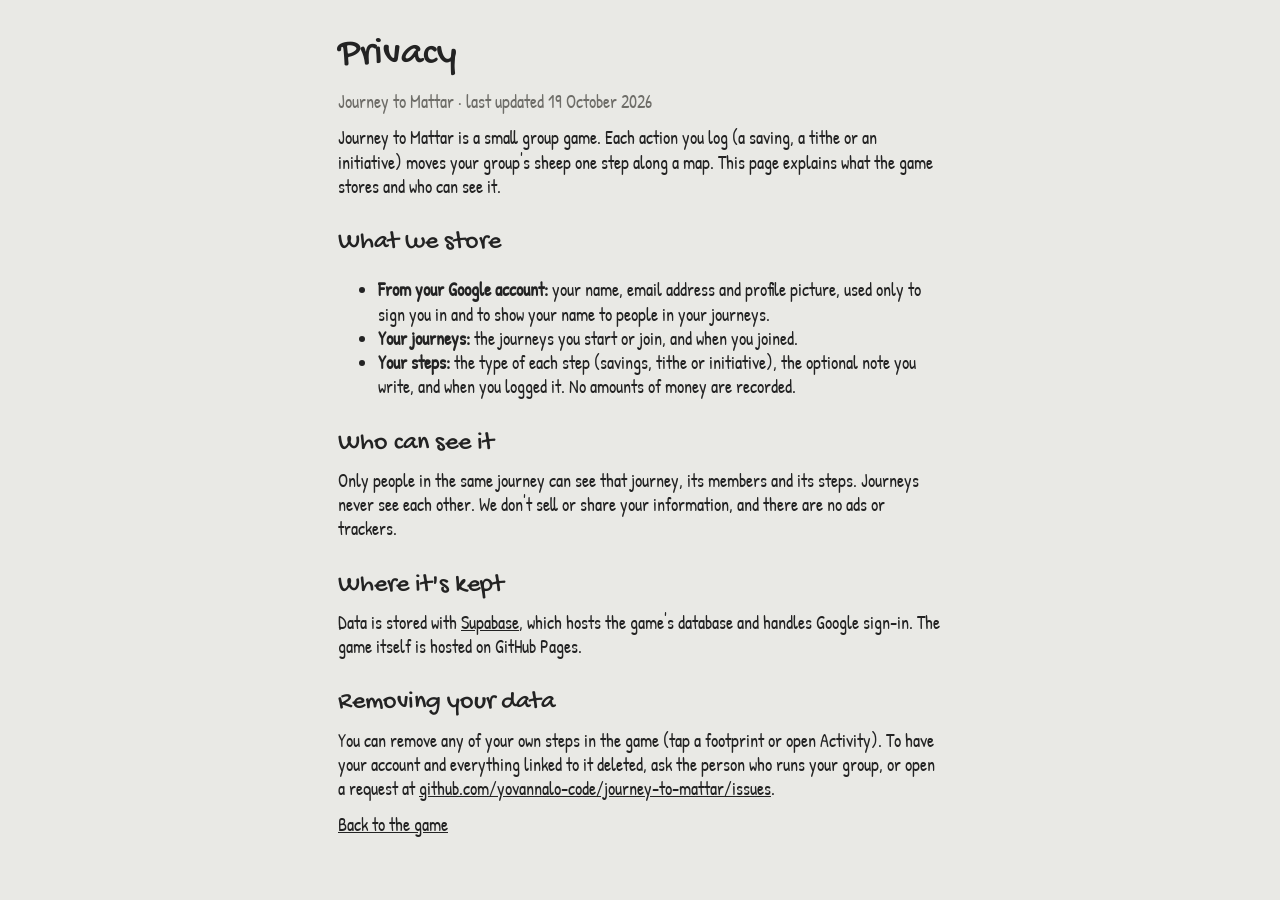
<file: privacy.html>
<!doctype html>
<html lang="en">
<head>
  <meta charset="utf-8">
  <meta name="viewport" content="width=device-width, initial-scale=1">
  <title>Privacy · Journey to Mattar</title>
  <link rel="icon" href="icon.svg" type="image/svg+xml">
  <link rel="preconnect" href="https://fonts.googleapis.com">
  <link rel="preconnect" href="https://fonts.gstatic.com" crossorigin>
  <link href="https://fonts.googleapis.com/css2?family=Gochi+Hand&family=Patrick+Hand&display=swap" rel="stylesheet">
  <link rel="stylesheet" href="styles.css">
  <style>
    html, body { height: auto; }
    .doc { max-width: 640px; margin: 0 auto; padding: 28px 18px 48px; }
    .doc h1 { font-size: 40px; }
    .doc h2 { font-size: 26px; margin-top: 26px; }
    .doc p, .doc li { font-size: 18px; }
    .doc a { color: inherit; }
  </style>
</head>
<body class="style-sketch">
  <main class="doc">
    <h1>Privacy</h1>
    <p class="muted">Journey to Mattar · last updated 19 October 2026</p>

    <p>Journey to Mattar is a small group game. Each action you log (a saving, a tithe or an initiative) moves your group's sheep one step along a map. This page explains what the game stores and who can see it.</p>

    <h2>What we store</h2>
    <ul>
      <li><b>From your Google account:</b> your name, email address and profile picture, used only to sign you in and to show your name to people in your journeys.</li>
      <li><b>Your journeys:</b> the journeys you start or join, and when you joined.</li>
      <li><b>Your steps:</b> the type of each step (savings, tithe or initiative), the optional note you write, and when you logged it. No amounts of money are recorded.</li>
    </ul>

    <h2>Who can see it</h2>
    <p>Only people in the same journey can see that journey, its members and its steps. Journeys never see each other. We don't sell or share your information, and there are no ads or trackers.</p>

    <h2>Where it's kept</h2>
    <p>Data is stored with <a href="https://supabase.com/privacy">Supabase</a>, which hosts the game's database and handles Google sign-in. The game itself is hosted on GitHub Pages.</p>

    <h2>Removing your data</h2>
    <p>You can remove any of your own steps in the game (tap a footprint or open Activity). To have your account and everything linked to it deleted, ask the person who runs your group, or open a request at <a href="https://github.com/yovannalo-code/journey-to-mattar/issues">github.com/yovannalo-code/journey-to-mattar/issues</a>.</p>

    <p><a href="./">Back to the game</a></p>
  </main>
</body>
</html>
</file>
<file: styles.css>
/* Three art styles share one layout. Every colour, font and edge comes from these tokens;
   .style-sketch (default), .style-pixel and .style-cozy swap them. */
:root, .style-sketch {
  /* screens */
  --paper: #e9e9e5;
  --paper-2: #f7f7f3;
  --card: rgba(247, 247, 243, .94);
  --ink: #232323;
  --muted: #6e6d68;
  --divider: #d2d1cb;
  --yellow: #f2cd2c;
  --yellow-soft: #f6e59a;
  --coral: #ec7a54;
  --hand: 'Gochi Hand', 'Patrick Hand', 'Comic Sans MS', cursive;
  --body: 'Patrick Hand', 'Comic Sans MS', system-ui, sans-serif;
  --wobble: 255px 14px 225px 14px / 14px 225px 14px 255px;
  --wobble-input: 14px 225px 14px 255px / 255px 14px 225px 14px;
  --round: 50%;
  --sheet-radius: 26px;
  --bw: 2.5px;
  --shadow: 3px 3px 0 var(--ink);
  --shadow-press: 1px 1px 0 var(--ink);
  --body-bg: none;
  /* map */
  --ground: #eaeae6;
  --ground-tex: transparent;
  --grid: #d4d3cd;
  --vignette: rgba(90, 90, 86, .5);
  --pen: #232323;
  --lw: 2;
  --obj: #fbfbf8;
  --tree: #fbfbf8;
  --wall: #fbfbf8;
  --hut-roof: #fbfbf8;
  --roof: #bdbdb8;
  --trunk: #232323;
  --shade: url(#hatch);
  --hatch-bg: #d8d7d2;
  --hatch-line: #232323;
  --dots-bg: #f3efd8;
  --dots-fg: #161616;
  --dark: #232323;
  --tan: #d9c4a0;
  --wool: #f7f4ea;
  --fleece: #b7ad95;
  --face: #2f2f33;
  --leg-far: #56565c;
  --plank: #e3d2ad;
  --water: #bdbcb7;
  --bank: #232323;
  --glint: #f4f4f0;
  --trail: #efd877;
  --trail-todo: #a9a8a1;
  --cat-savings: #f2cd2c;
  --cat-tithe: #ec7a54;
  --cat-initiatives: #8cb7dc;
  --obj-shadow: none;
  --hi: none;
  --pen-hatch: inline;
  --label-halo: #eaeae6;
  --reached: #8a6d00;
  --ground-a: #86c43a;
  --ground-b: #6aa62a;
  --ground-c: #9ad44e;
  --safe-top: env(safe-area-inset-top, 0px);
  --safe-bottom: env(safe-area-inset-bottom, 0px);
}

/* Image 2: chunky pixels, cream and black on lime green, halftone dots. */
.style-pixel {
  --paper: #86c43a;
  --paper-2: #f4f0da;
  --card: #f4f0da;
  --ink: #141414;
  --muted: #4b5a35;
  --divider: #c9c4a8;
  --yellow: #f4d23a;
  --yellow-soft: #f8e690;
  --coral: #ef8558;
  --hand: 'Pixelify Sans', 'Courier New', monospace;
  --body: 'Pixelify Sans', 'Courier New', monospace;
  --wobble: 0;
  --wobble-input: 0;
  --round: 0;
  --sheet-radius: 0;
  --bw: 3px;
  --shadow: 4px 4px 0 var(--ink);
  --shadow-press: 1px 1px 0 var(--ink);
  --body-bg: radial-gradient(#6aa62a 32%, transparent 34%) 0 0 / 6px 6px;
  --ground: #86c43a;
  --ground-tex: url(#bgdots);
  --grid: rgba(30, 60, 10, .28);
  --vignette: rgba(30, 60, 10, .35);
  --pen: #141414;
  --lw: 3.4;
  --obj: #f4f0da;
  --tree: #f4f0da;
  --wall: #f4f0da;
  --hut-roof: #f4f0da;
  --roof: #c9c4a8;
  --trunk: #141414;
  --shade: url(#halftone);
  --dots-bg: #f4f0da;
  --dots-fg: #141414;
  --dark: #141414;
  --tan: #e8cf9a;
  --wool: #f4f0da;
  --fleece: #141414;
  --face: #141414;
  --leg-far: #141414;
  --plank: #e8cf9a;
  --water: #f4f0da;
  --bank: #141414;
  --glint: #9ad44e;
  --trail: #f4f0da;
  --trail-todo: #141414;
  --cat-savings: #f4d23a;
  --cat-tithe: #ef8558;
  --cat-initiatives: #f4f0da;
  --label-halo: #f4f0da;
  --reached: #141414;
}

/* Image 3: smooth pastel 3D, cel shading, soft shadows, no ink lines. */
.style-cozy, .style-cozy3d {
  --paper: #f7efe0;
  --paper-2: #fffaf1;
  --card: rgba(255, 250, 241, .95);
  --ink: #5b4a3c;
  --muted: #998877;
  --divider: #eadcc6;
  --yellow: #f6cf6a;
  --yellow-soft: #fbe6b0;
  --coral: #ef9a82;
  --hand: 'Fredoka', 'Baloo 2', system-ui, sans-serif;
  --body: 'Fredoka', 'Baloo 2', system-ui, sans-serif;
  --wobble: 20px;
  --wobble-input: 16px;
  --round: 50%;
  --bw: 0px;
  --shadow: 0 5px 0 rgba(91, 74, 60, .16), 0 10px 20px rgba(91, 74, 60, .12);
  --shadow-press: 0 2px 0 rgba(91, 74, 60, .16);
  --ground: #b4d897;
  --ground-tex: transparent;
  --grid: rgba(255, 255, 255, .28);
  --vignette: rgba(120, 160, 110, .25);
  --pen: rgba(70, 90, 60, .22);
  --lw: 1.2;
  --obj: #fff4e3;
  --tree: #86c487;
  --mtn: #d3d8e2;
  --wall: #fff4e3;
  --hut-roof: #ef9a82;
  --roof: #ef9a82;
  --trunk: #b98a62;
  --shade: rgba(40, 60, 90, .16);
  --dark: #6b5a50;
  --tan: #f0cf9f;
  --wool: #fffaf0;
  --fleece: transparent;
  --face: #6b5a50;
  --leg-far: #8a786c;
  --plank: #d9b088;
  --water: #8fd0d4;
  --bank: #e7f3d8;
  --glint: #e3f7f6;
  --trail: #f1dcae;
  --trail-todo: rgba(255, 255, 255, .7);
  --cat-savings: #f6cf6a;
  --cat-tithe: #ef9a82;
  --cat-initiatives: #9cc7ec;
  --obj-shadow: rgba(60, 90, 40, .2);
  --hi: rgba(255, 255, 255, .35);
  --pen-hatch: none;
  --label-halo: #fffaf1;
  --reached: #b8862a;
}

* { box-sizing: border-box; -webkit-tap-highlight-color: transparent; }
html, body { margin: 0; height: 100%; }
body {
  background: var(--body-bg), var(--paper);
  color: var(--ink);
  font-family: var(--body);
  font-size: 18px;
  line-height: 1.35;
  overscroll-behavior: none;
}
h1, h2, h3, h4 { font-family: var(--hand); font-weight: 400; margin: 0 0 8px; }
h1 { font-size: 44px; }
h2 { font-size: 30px; }
h3 { font-size: 28px; }
h4 { font-size: 22px; margin-top: 18px; }
p { margin: 0 0 12px; }
code { font-size: 14px; background: var(--divider); padding: 1px 5px; border-radius: 4px; }
.muted { color: var(--muted); }
.small { font-size: 14px; }
[hidden] { display: none !important; }

/* ---------------------------------------------------------------- buttons & inputs */
.btn {
  display: inline-flex; align-items: center; justify-content: center; gap: 10px;
  width: 100%; min-height: 52px; padding: 10px 18px;
  font: 22px var(--hand); color: var(--ink);
  background: var(--paper-2);
  border: var(--bw) solid var(--ink); border-radius: var(--wobble);
  box-shadow: var(--shadow);
  cursor: pointer; transition: transform .08s, box-shadow .08s;
}
.btn:active { transform: translate(2px, 2px); box-shadow: var(--shadow-press); }
.btn.primary { background: var(--yellow); }
.btn:disabled { opacity: .55; pointer-events: none; }
.btn.google { background: var(--paper-2); }
.input {
  width: 100%; min-height: 52px; padding: 10px 14px;
  font: 20px var(--body); color: var(--ink);
  background: var(--paper-2); border: max(var(--bw), 2px) solid var(--ink); border-radius: var(--wobble-input);
  outline: none;
}
.input:focus { box-shadow: 0 0 0 3px var(--yellow-soft); }
.code-input { text-align: center; font: 32px var(--hand); letter-spacing: 6px; }
.stack { display: flex; flex-direction: column; gap: 12px; }

.avatar {
  display: inline-flex; align-items: center; justify-content: center; flex: none;
  border-radius: 50%; border: 2px solid var(--ink); background: var(--yellow-soft);
  font-family: var(--hand); object-fit: cover;
}
.avatar-btn { background: none; border: 0; padding: 0; cursor: pointer; }

/* ---------------------------------------------------------------- splash / sign in */
.splash {
  min-height: 100dvh; max-width: 440px; margin: 0 auto;
  padding: calc(32px + var(--safe-top)) 24px calc(32px + var(--safe-bottom));
  display: flex; flex-direction: column; justify-content: center; text-align: center; gap: 6px;
}
.splash-hero { display: flex; justify-content: center; }
.splash-hero .bob, .brand .bob, .empty .bob { animation: bob 1.6s ease-in-out infinite; }
.lead { font-size: 20px; margin-bottom: 22px; }
.invite-note { background: var(--yellow-soft); border: 2px dashed var(--ink); border-radius: 12px; padding: 10px; }
.demo-note { font-size: 14px; color: var(--muted); margin-top: 14px; }

/* ---------------------------------------------------------------- home */
.home {
  max-width: 520px; margin: 0 auto;
  padding: calc(16px + var(--safe-top)) 16px calc(24px + var(--safe-bottom));
}
.home-head { display: flex; align-items: center; justify-content: space-between; margin-bottom: 18px; }
.brand { display: flex; align-items: center; gap: 6px; font: 30px var(--hand); }
.list { display: flex; flex-direction: column; gap: 14px; margin-bottom: 22px; }
.card {
  display: flex; align-items: center; gap: 12px; padding: 14px 16px;
  color: inherit; text-decoration: none;
  background: var(--paper-2); border: var(--bw) solid var(--ink); border-radius: var(--wobble);
  box-shadow: var(--shadow);
}
.card:active { transform: translate(2px, 2px); box-shadow: var(--shadow-press); }
.card-main { flex: 1; min-width: 0; }
.card-title { font: 24px var(--hand); overflow: hidden; text-overflow: ellipsis; white-space: nowrap; }
.code-chip { font: 18px var(--hand); letter-spacing: 2px; padding: 2px 10px; border: 2px dashed var(--ink); border-radius: 10px; background: var(--yellow-soft); }
.home-actions { display: flex; flex-direction: column; gap: 14px; }
.empty { text-align: center; padding: 18px 10px; color: var(--muted); }

/* ---------------------------------------------------------------- journey screen */
.travel { position: fixed; inset: 0; overflow: hidden; }
.map { position: absolute; inset: 0; }
.map::after {
  content: ''; position: absolute; inset: 0; pointer-events: none;
  background: radial-gradient(ellipse at 50% 50%, transparent 55%, var(--vignette) 100%);
}
.map { background: var(--ground); touch-action: none; user-select: none; -webkit-user-select: none; cursor: grab; overflow: hidden; }
.map:active { cursor: grabbing; }
/* the camera slides this layer; the graphics chip moves it without redrawing the map */
.map-layer { position: absolute; left: 0; top: 0; width: 0; height: 0; will-change: transform; }
.map-layer.smooth { transition: transform .4s ease-in-out; }
.world-svg { position: absolute; display: block; overflow: visible; }
.char-svg, .fx-svg { position: absolute; left: 0; top: 0; overflow: visible; pointer-events: none; }
.char-svg { will-change: transform; }
.char-svg.smooth { transition: transform .4s ease-in-out; }

.t-top {
  position: absolute; top: 0; left: 0; right: 0; z-index: 2;
  display: flex; align-items: flex-start; gap: 8px;
  padding: calc(10px + var(--safe-top)) 10px 0;
  pointer-events: none;
}
.t-top > * { pointer-events: auto; }
.icon-btn {
  flex: none; width: 44px; height: 44px; display: grid; place-items: center;
  color: var(--ink); background: var(--paper-2);
  border: var(--bw) solid var(--ink); border-radius: var(--round); box-shadow: var(--shadow); cursor: pointer;
}
.icon-btn:active { transform: translate(1px, 1px); box-shadow: var(--shadow-press); }
.t-card {
  flex: 1; min-width: 0; padding: 8px 12px 9px;
  background: var(--card);
  border: var(--bw) solid var(--ink); border-radius: var(--wobble); box-shadow: var(--shadow);
}
.t-name { font: 22px/1.1 var(--hand); overflow: hidden; text-overflow: ellipsis; white-space: nowrap; }
.legs { display: flex; align-items: center; gap: 0; margin: 7px 0 5px; }
.leg { height: 9px; background: var(--divider); border: 1.5px solid var(--ink); border-radius: 6px; overflow: hidden; min-width: 6px; }
.leg > div { height: 100%; background: var(--yellow); }
.leg-dot { flex: none; width: 9px; height: 9px; border-radius: 50%; border: 1.5px solid var(--ink); background: var(--paper-2); margin: 0 1px; }
.leg-dot.on { background: var(--ink); }
.t-next { font-size: 16px; }
.t-sub { font-size: 13px; color: var(--muted); }

.recenter {
  position: absolute; z-index: 2; left: 50%; transform: translateX(-50%);
  bottom: calc(118px + var(--safe-bottom));
  font: 18px var(--hand); padding: 6px 16px; color: var(--ink);
  background: var(--paper-2); border: min(var(--bw), 2px) solid var(--ink); border-radius: var(--wobble); box-shadow: var(--shadow);
}

.t-actions {
  position: absolute; z-index: 2; left: 0; right: 0; bottom: 0;
  display: flex; justify-content: space-around; align-items: flex-end; gap: 4px;
  padding: 10px 8px calc(10px + var(--safe-bottom));
  background: linear-gradient(to top, var(--paper) 60%, transparent);
}
.act-btn {
  flex: 1; max-width: 100px; display: flex; flex-direction: column; align-items: center; gap: 0;
  background: none; border: 0; padding: 0; color: var(--ink); font: 17px var(--hand); cursor: pointer;
}
.act-btn svg { transition: transform .12s; }
.act-btn:active svg, .act-btn:active .act-log { transform: scale(.9); }
.act-log {
  width: 50px; height: 50px; margin: 4px 0 4px; display: grid; place-items: center;
  border: max(var(--bw), 2px) solid var(--ink); border-radius: var(--round); background: var(--paper-2); box-shadow: var(--shadow);
}

/* ---------------------------------------------------------------- map svg styling */
svg .w { fill: var(--obj); stroke: var(--pen); stroke-width: var(--lw); stroke-linejoin: round; stroke-linecap: round; }
svg .o { fill: none; stroke: var(--pen); stroke-width: var(--lw); stroke-linejoin: round; stroke-linecap: round; }
svg .o.thin { stroke-width: calc(var(--lw) * .65); }
svg .o.thick { stroke-width: calc(var(--lw) * 1.6); }
svg .pen-hatch { display: var(--pen-hatch); }
svg .k { fill: var(--dark); }
svg .y { fill: var(--yellow); stroke: var(--pen); stroke-width: var(--lw); stroke-linejoin: round; }
svg .g { fill: var(--roof); stroke: var(--pen); stroke-width: var(--lw); stroke-linejoin: round; }
svg .h { fill: var(--shade); stroke: none; }
svg .tree { fill: var(--tree); }
svg .mtn { fill: var(--mtn, var(--obj)); }
svg .wall { fill: var(--wall); }
svg .roof { fill: var(--hut-roof); }
svg .trunk { fill: var(--trunk); }
svg .trunk-line { stroke: var(--trunk); }
svg .tan { fill: var(--tan); stroke: var(--pen); stroke-width: calc(var(--lw) * .85); stroke-linejoin: round; }
svg .shadow { fill: rgba(30, 30, 30, .16); }
svg .obj-shadow { fill: var(--obj-shadow); display: var(--pen-hatch); }
.style-cozy svg .obj-shadow, .style-cozy3d svg .obj-shadow { display: inline; }
svg .hi { fill: var(--hi); }
svg .wool { fill: var(--wool); stroke: var(--pen); stroke-width: calc(var(--lw) * 1.2); stroke-linejoin: round; }
svg .fleece { stroke: var(--fleece); }
svg .face { fill: var(--face); stroke: var(--pen); stroke-width: var(--lw); stroke-linejoin: round; }
svg .leg { fill: var(--face); stroke: var(--pen); stroke-width: calc(var(--lw) * .9); stroke-linejoin: round; }
svg .leg.far { fill: var(--leg-far); }
svg .plank { fill: var(--plank); stroke: var(--pen); stroke-width: var(--lw); stroke-linejoin: round; }
svg .mini * { vector-effect: non-scaling-stroke; }
svg .mini .fleece { display: none; }
svg .bub { stroke: var(--pen); stroke-width: calc(var(--lw) + .2px); stroke-linejoin: round; }
svg .bub.savings { fill: var(--cat-savings); }
svg .bub.tithe { fill: var(--cat-tithe); }
svg .bub.initiatives { fill: var(--cat-initiatives); }
.hatch-bg { fill: var(--hatch-bg); }
.hatch-line { stroke: var(--hatch-line); stroke-width: 1.3; }
.dots-bg { fill: var(--dots-bg); }
.dots-fg { fill: var(--dots-fg); }
.grid-line { fill: none; stroke: var(--grid); stroke-width: 1; }
.ground-base { fill: var(--ground); }
.ground-tex { fill: var(--ground-tex); }
.ground-a { fill: var(--ground-a); }
.ground-b { fill: var(--ground-b); }
.ground-c { fill: var(--ground-c); }
.creature-svg .w, .creature-svg .y { stroke-width: calc(var(--lw) * 1.2); }

.river-bank { fill: none; stroke: var(--bank); stroke-width: 36; stroke-linecap: round; stroke-linejoin: round; }
.river-water { fill: none; stroke: var(--water); stroke-width: 31; stroke-linecap: round; stroke-linejoin: round; }
.river-glint { fill: none; stroke: var(--glint); stroke-width: 2; stroke-linecap: round; stroke-dasharray: 14 26 6 30; }
.step-hit { fill: transparent; cursor: pointer; }
.step-sel { fill: none; stroke: var(--ink); stroke-width: 2.5; stroke-dasharray: 4 3; }
.trail-todo { fill: none; stroke: var(--trail-todo); stroke-width: 2.2; stroke-dasharray: 2 9; stroke-linecap: round; }
.trail-done { fill: none; stroke: var(--trail); stroke-width: 10; stroke-linecap: round; stroke-linejoin: round; opacity: .9; }
.step-dot { stroke: var(--pen); stroke-width: 1.5; fill: var(--paper-2); }
.step-dot.savings { fill: var(--cat-savings); }
.step-dot.tithe { fill: var(--cat-tithe); }
.step-dot.initiatives { fill: var(--cat-initiatives); }
.next-tile { fill: color-mix(in srgb, var(--yellow) 14%, transparent); stroke: var(--yellow); stroke-width: 3; stroke-dasharray: 9 7; stroke-linecap: round; }
.stop:not(.reached) { opacity: .62; }
.stop-label {
  font: 17px var(--hand); text-anchor: middle; fill: var(--ink);
  paint-order: stroke; stroke: var(--label-halo); stroke-width: 5px; stroke-linejoin: round;
}
.stop-label.reached { fill: var(--reached); }

/* style-specific touches */
.style-cozy .trail-done, .style-cozy3d .trail-done { stroke-width: 18; opacity: 1; }
.style-cozy .step-dot, .style-cozy3d .step-dot { stroke: rgba(255, 255, 255, .9); stroke-width: 2.5; }
.style-cozy .stop:not(.reached), .style-cozy3d .stop:not(.reached) { opacity: .75; }
.style-pixel .trail-done { stroke-width: 12; opacity: 1; }
.style-pixel .stop-label, .style-pixel .t-name, .style-pixel h1, .style-pixel h2, .style-pixel h3 { letter-spacing: .5px; }
.style-pixel .feed-ic, .style-pixel .avatar { border-radius: 0; }
.style-cozy .act-log, .style-cozy .icon-btn, .style-cozy3d .act-log, .style-cozy3d .icon-btn { color: var(--ink); }
.style-cozy .code-chip, .style-cozy .big-code, .style-cozy .invite-note, .style-cozy3d .code-chip, .style-cozy3d .big-code, .style-cozy3d .invite-note { border-style: solid; border-width: 0; }

.char-svg .w, .char-svg .y { stroke-width: 2.4; }
.map-svg .bob { animation: bob 1.6s ease-in-out infinite; }
.pop { animation: pop 1.6s ease-out forwards; transform-origin: 0 0; }

@keyframes bob { 0%, 100% { transform: translateY(0); } 50% { transform: translateY(-2.5px); } }
@keyframes pop {
  0% { transform: scale(.2); opacity: 0; }
  15% { transform: scale(1.1); opacity: 1; }
  25% { transform: scale(1); }
  75% { opacity: 1; transform: translateY(-6px); }
  100% { opacity: 0; transform: translateY(-16px); }
}

/* ---------------------------------------------------------------- bottom sheets */
.sheet-wrap { position: fixed; inset: 0; z-index: 10; }
.sheet-backdrop { position: absolute; inset: 0; background: rgba(30, 30, 30, .35); opacity: 0; transition: opacity .25s; }
.sheet {
  position: absolute; left: 0; right: 0; bottom: 0; margin: 0 auto; max-width: 560px;
  max-height: 86dvh; overflow-y: auto; -webkit-overflow-scrolling: touch;
  padding: 10px 20px calc(22px + var(--safe-bottom));
  background: var(--paper-2); border: var(--bw) solid var(--ink); border-bottom: 0;
  border-radius: var(--sheet-radius) var(--sheet-radius) 0 0;
  transform: translateY(100%); transition: transform .25s ease-out;
}
.sheet-wrap.open .sheet-backdrop { opacity: 1; }
.sheet-wrap.open .sheet { transform: translateY(0); }
.sheet-grip { width: 44px; height: 5px; border-radius: 3px; background: var(--divider); margin: 0 auto 12px; }
.sheet-head { display: flex; align-items: center; gap: 10px; margin-bottom: 6px; }
.sheet-head h3 { margin: 0; }
.big-code {
  text-align: center; font: 52px var(--hand); letter-spacing: 10px; margin: 6px 0 18px; padding: 6px;
  border: 2.5px dashed var(--ink); border-radius: var(--wobble-input); background: var(--yellow-soft);
}

.stat-row { display: flex; gap: 10px; margin: 6px 0 4px; }
.stat {
  flex: 1; display: flex; flex-direction: column; align-items: center; padding: 8px 4px;
  border: max(var(--bw), 1.5px) solid var(--ink); border-radius: var(--wobble); background: var(--paper);
}
.stat b { font: 26px var(--hand); line-height: 1.1; }
.stat span { font-size: 14px; color: var(--muted); }
.people, .feed { list-style: none; margin: 0; padding: 0; }
.people li { display: flex; align-items: center; gap: 10px; padding: 6px 0; border-bottom: 1.5px dashed var(--divider); }
.people li > span:not(.avatar) { flex: 1; min-width: 0; }
.people li b { font: 22px var(--hand); }
.feed li { display: flex; align-items: flex-start; gap: 10px; padding: 9px 0; border-bottom: 1.5px dashed var(--divider); }
.feed li > div { flex: 1; min-width: 0; }
.feed-ic { flex: none; width: 32px; height: 32px; border-radius: 50%; border: 2px solid var(--ink); display: grid; place-items: center; }
.feed-note { overflow-wrap: anywhere; }
.x-btn { background: none; border: 0; font-size: 24px; color: var(--muted); cursor: pointer; padding: 0 6px; }
#seed { margin-top: 18px; }

/* ---------------------------------------------------------------- toast */
.toast {
  position: fixed; z-index: 20; left: 50%; top: calc(14px + var(--safe-top));
  transform: translate(-50%, -20px); opacity: 0; transition: all .25s;
  max-width: calc(100% - 32px); padding: 10px 18px;
  font: 19px var(--hand); background: var(--ink); color: var(--paper-2); border-radius: var(--wobble-input);
}
.toast.show { transform: translate(-50%, 0); opacity: 1; }

@media (prefers-reduced-motion: reduce) {
  .map-layer.smooth, .char-svg.smooth { transition: none; }
  .bob, .pop { animation: none !important; }
}
.step-who { display: flex; align-items: center; gap: 8px; margin-top: 2px; }
.step-note { font-size: 20px; margin: 10px 0 16px; overflow-wrap: anywhere; }
.invite-text { font-size: 16px; resize: none; line-height: 1.3; }
.btn.armed, .x-btn.armed { background: var(--coral); color: var(--paper-2); }
.x-btn.armed { font-size: 15px; border-radius: 10px; padding: 2px 8px; }

/* ---------------------------------------------------------------- style picker */
.style-list { display: flex; flex-direction: column; gap: 12px; }
.style-option {
  display: flex; align-items: center; gap: 12px; width: 100%; padding: 8px; text-align: left; cursor: pointer;
  font: inherit; color: var(--ink); background: var(--paper-2);
  border: var(--bw) solid var(--ink); border-radius: var(--wobble); box-shadow: var(--shadow);
}
.style-option[aria-pressed="true"] { outline: 3px solid var(--yellow); outline-offset: 2px; }
.style-option b { display: block; font: 22px var(--hand); }
.style-option span { font-size: 15px; color: var(--muted); font-family: var(--body); }
.style-swatch { flex: none; width: 120px; height: 74px; overflow: hidden; border-radius: calc(var(--sheet-radius) / 2); background: var(--ground); }
.style-preview-svg { width: 100%; height: 100%; display: block; }
.t-side { display: flex; flex-direction: column; gap: 8px; flex: none; }
.home-tools { display: flex; align-items: center; gap: 10px; }
.style-pixel .river-bank { stroke-width: 42; }
.style-pixel .next-tile { stroke-width: 4; }

/* ---------------------------------------------------------------- 3D map */
.map3d-canvas { position: absolute; inset: 0; width: 100%; height: 100%; display: block; touch-action: none; cursor: grab; }
.map3d-canvas:active { cursor: grabbing; }
.map3d-overlay { position: absolute; inset: 0; pointer-events: none; overflow: hidden; }
.map3d-label {
  position: absolute; left: 0; top: 0; white-space: nowrap;
  font: 600 15px var(--hand); color: var(--ink); padding: 2px 10px;
  background: var(--card); border-radius: 999px; box-shadow: 0 2px 0 rgba(91, 74, 60, .15);
}
.map3d-label.reached { color: var(--reached); }
.map3d-pop { position: absolute; left: 0; top: 0; }
.pop3d { animation: pop 1.6s ease-out forwards; transform-origin: 30% 100%; }
.map3d-loading { position: absolute; inset: 0; display: grid; place-items: center; padding: 24px; text-align: center; font: 20px var(--hand); color: var(--ink); background: var(--ground); }
.badge-3d { font-style: normal; font-size: 13px; padding: 1px 7px; margin-left: 6px; border-radius: 999px; background: var(--yellow); color: var(--ink); vertical-align: middle; }

/* action icons follow the art style */
.style-sketch .bubble-art, .style-sketch .icon-art { filter: url(#rough); }
.style-pixel .bubble-art { filter: url(#pixelate-bub); }
.style-pixel .icon-art { filter: url(#pixelate-ico); }
.style-pixel .act-log svg path { stroke-width: 3.4; stroke-linecap: square; }
.style-cozy .act-btn > svg, .style-cozy3d .act-btn > svg { filter: drop-shadow(0 4px 0 rgba(91, 74, 60, .14)); }
.style-cozy .act-log, .style-cozy3d .act-log { border-width: 0; }

/* extra pieces used by the stop drawings */
svg .apple { fill: var(--coral); stroke: var(--pen); stroke-width: calc(var(--lw) * .7); }
svg .blu { fill: var(--cat-initiatives); stroke: var(--pen); stroke-width: calc(var(--lw) * .7); }
svg .water { fill: var(--water); stroke: var(--bank); stroke-width: calc(var(--lw) * 1.4); }
svg .barn { fill: var(--barn, var(--obj)); }
svg .dotted { stroke-dasharray: 2 4; }
svg .glint-line { stroke: var(--glint); }
.style-cozy, .style-cozy3d { --barn: #f4c3a6; }

/* the Tannery tower */
svg .glass { fill: var(--glass); stroke: var(--pen); stroke-width: var(--lw); stroke-linejoin: round; }
svg .lit { fill: var(--lit); stroke: var(--pen); stroke-width: calc(var(--lw) * .7); stroke-linejoin: round; }
svg .fin { fill: none; stroke: var(--copper); stroke-width: calc(var(--lw) * .95); }
svg .frame { fill: none; stroke: var(--frame); stroke-width: calc(var(--lw) * 1.5); stroke-linejoin: round; }
svg .lawn { fill: var(--lawn); stroke: var(--pen); stroke-width: calc(var(--lw) * .7); stroke-linejoin: round; }
:root, .style-sketch { --glass: #e4e7e9; --lit: #f6e6b0; --copper: #8e4524; --facade: #c7804f; --pane: #a9b1b6; --frame: #555a5e; --lawn: #f2f2ee; }
.style-pixel { --glass: #f4f0da; --lit: #f4d23a; --copper: #141414; --facade: #c9622c; --pane: #f4f0da; --frame: #141414; --lawn: #6aa62a; }
.style-cozy, .style-cozy3d { --glass: #d4e5ec; --lit: #fbe3a8; --copper: #b8693f; --facade: #d99a72; --pane: #9dbccb; --frame: #8a98a3; --lawn: #9ccb7e; }
svg .facade { fill: var(--facade); stroke: var(--pen); stroke-width: var(--lw); stroke-linejoin: round; }
svg .pane { fill: var(--pane); stroke: none; }
svg .pane.hi { fill: var(--glass); }
.style-pixel svg .pane { fill: url(#halftone); stroke: var(--facade); stroke-width: 2; }
.style-pixel svg .pane.hi { fill: var(--glass); }
/* shading laid over windows must let them show through */
svg .h.see-through { fill: url(#hatch-clear); opacity: .55; }
.style-pixel svg .h.see-through { fill: url(#dots-clear); opacity: .6; }
.style-cozy svg .h.see-through, .style-cozy3d svg .h.see-through { fill: var(--shade); opacity: 1; }
svg .clear { fill: var(--clear); stroke: var(--pen); stroke-width: calc(var(--lw) * .7); stroke-linejoin: round; }
:root, .style-sketch { --clear: #f1f5f6; }
.style-pixel { --clear: #f4f0da; }
.style-cozy, .style-cozy3d { --clear: #e6f1f5; }

/* ---------------------------------------------------------------- the finale */
.celebrate {
  position: fixed; inset: 0; z-index: 40; overflow: hidden;
  background: radial-gradient(circle at 50% 22%, var(--yellow-soft) 0, var(--paper) 62%);
  opacity: 0; transition: opacity .35s;
}
.celebrate.open { opacity: 1; }
.cel-confetti { position: absolute; inset: 0; width: 100%; height: 100%; pointer-events: none; z-index: 2; }
.cel-scroll {
  position: absolute; inset: 0; overflow-y: auto; -webkit-overflow-scrolling: touch;
  padding: calc(18px + var(--safe-top)) max(16px, env(safe-area-inset-right, 0px)) calc(28px + var(--safe-bottom)) max(16px, env(safe-area-inset-left, 0px));
}
.cel-card { max-width: 440px; margin: 0 auto; text-align: center; display: flex; flex-direction: column; gap: 14px; }
.cel-hero { position: relative; height: 170px; display: grid; place-items: center; }
.cel-rays {
  position: absolute; width: 260px; height: 260px; border-radius: 50%;
  background: repeating-conic-gradient(var(--yellow) 0 10deg, transparent 10deg 20deg);
  opacity: .35; mask: radial-gradient(circle, #000 30%, transparent 70%); -webkit-mask: radial-gradient(circle, #000 30%, transparent 70%);
  animation: rays 14s linear infinite;
}
.cel-sheep { position: relative; animation: jump .9s cubic-bezier(.3, .7, .4, 1) infinite; transform-origin: 50% 100%; }
.cel-kicker { margin: 0; font: 18px var(--hand); color: var(--muted); }
.cel-title { margin: 0; font: clamp(44px, 13vw, 64px)/0.95 var(--hand); text-wrap: balance; animation: popIn .7s .15s both cubic-bezier(.2, 1.4, .4, 1); }
.cel-lead { margin: 0 auto; max-width: 34ch; font-size: 18px; }
.cel-stats { display: grid; grid-template-columns: repeat(3, 1fr); gap: 10px; }
.cel-stats > div, .cel-cat {
  display: flex; flex-direction: column; align-items: center; padding: 10px 4px;
  background: var(--paper-2); border: var(--bw) solid var(--ink); border-radius: var(--wobble); box-shadow: var(--shadow);
}
.cel-stats b { font: 38px/1 var(--hand); font-variant-numeric: tabular-nums; }
.cel-stats span, .cel-cat span { font-size: 15px; color: var(--muted); }
.cel-cats { display: grid; grid-template-columns: repeat(3, 1fr); gap: 10px; }
.cel-cat b { font: 28px/1 var(--hand); font-variant-numeric: tabular-nums; }
.cel-h2 { margin: 8px 0 0; font: 26px var(--hand); }
.cel-flock { list-style: none; margin: 0; padding: 0; display: flex; flex-wrap: wrap; justify-content: center; gap: 8px; }
.cel-flock li {
  display: flex; align-items: center; gap: 8px; padding: 4px 14px 4px 4px; min-width: 0;
  background: var(--paper-2); border: max(var(--bw), 1.5px) solid var(--ink); border-radius: 999px; font-size: 18px;
}
.style-pixel .cel-flock li { border-radius: 0; }
.cel-flock .avatar { flex: none; }
.cel-flock li > span:not(.avatar) { overflow-wrap: anywhere; }
.cel-road { list-style: none; margin: 4px 0 0; padding: 0; display: flex; flex-wrap: wrap; justify-content: center; gap: 4px 0; font-size: 13px; color: var(--muted); }
.cel-road li::after { content: '→'; margin: 0 6px; }
.cel-road li.end { color: var(--ink); font-weight: 600; }
.cel-road li.end::after { content: ''; margin: 0; }
.cel-actions { display: flex; flex-direction: column; gap: 12px; margin-top: 6px; }
.t-celebrate { margin-top: 4px; font: 15px var(--hand); color: var(--ink); background: var(--yellow); border: 1.5px solid var(--ink); border-radius: 999px; padding: 1px 10px; cursor: pointer; }

@keyframes jump {
  0%, 100% { transform: translateY(0) scale(1.06, .94); }
  35% { transform: translateY(-34px) scale(.96, 1.05) rotate(-4deg); }
  60% { transform: translateY(-38px) scale(.97, 1.04) rotate(3deg); }
  90% { transform: translateY(0) scale(1.08, .92); }
}
@keyframes rays { to { transform: rotate(360deg); } }
@keyframes popIn { from { transform: scale(.4); opacity: 0; } to { transform: scale(1); opacity: 1; } }
@media (prefers-reduced-motion: reduce) {
  .cel-sheep, .cel-rays, .cel-title { animation: none !important; }
}

.cel-share { display: flex; flex-direction: column; gap: 10px; }
.cel-share p { margin: 0; }
.cel-shot { display: grid; place-items: center; min-height: 120px; border-radius: 16px; overflow: hidden; background: var(--paper-2); border: max(var(--bw), 1.5px) solid var(--ink); }
.cel-shot img { display: block; width: 100%; height: auto; }
.style-pixel .cel-shot { border-radius: 0; }
</file>
